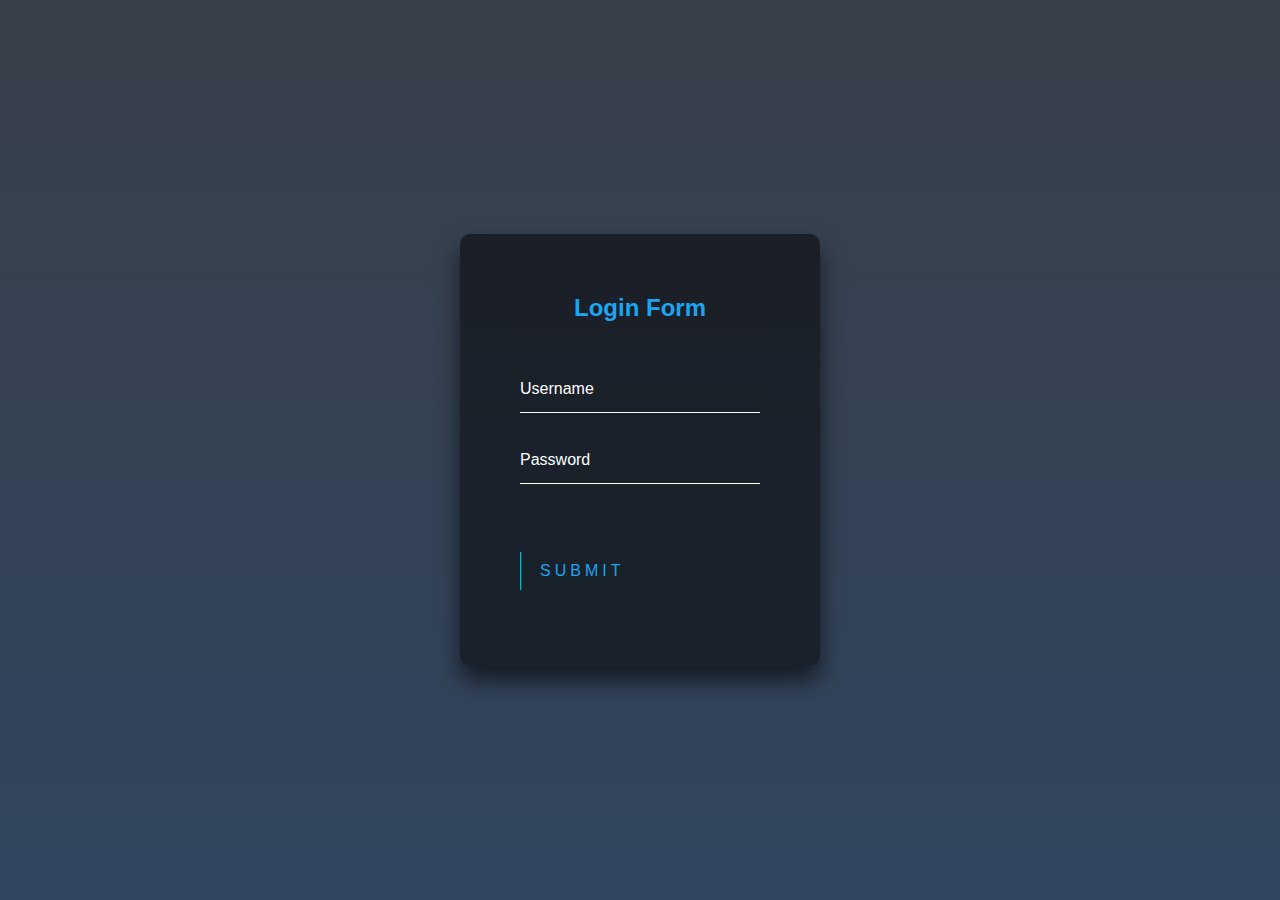
<file: Animated_Login/form.html>
<html lang="en">
<head>
   <meta charset="UTF-8">
   <meta http-equiv="X-UA-Compatible" content="IE=edge">
   <meta name="viewport" content="width=device-width, initial-scale=1.0">
   <link rel="stylesheet" href="form.css">
   <title>Animated Login Form</title>
</head>
<body>
   <div class="login-box">
      <h2>Login Form</h2>
      <form>
         <div class="user-box">
            <input type="text" name="username" required>
            <label>Username</label>
         </div>
         <div class="user-box">
            <input type="password" name="password">
            <label>Password</label>
         </div>
         <a href="#">
            <span></span>
            <span></span>
            <span></span>
            <span></span>
            Submit
         </a>
      </form>
   </div>
</body>
</html>
</file>
<file: Animated_Login/form.css>
html{
      height: 100%;
   }


   body{
      margin: 0;
      padding: 0;
      font-family: sans-serif;
      background: linear-gradient(#393f4a, #30455e);
   }


   .login-box{
      position: absolute;
      top: 50%;
      left: 50%;
      width: 360px;
      padding: 60px;
      transform: translate(-50%, -50%);
      background: rgba(0, 0, 0, .5);
      box-sizing: border-box;
      box-shadow: 0 15px 25px rgba(0, 0, 0, .6);
      border-radius: 10px;
   }


   .login-box h2{
      margin: 0 0 2em;
      padding: 0;
      color: #1da4f2;
      text-align: center;
   }


   .login-box .user-box{
      position: relative;
   }


   .login-box .user-box input{
      padding: 10px 0;
      font-size: 19px;
      color: #fff;
      margin-bottom: 28px;
      border: none;
      border-bottom: 1px solid #fff;
      width: 100%;
      outline: none;
      background: transparent;
   }


   .login-box .user-box label{
      position: absolute;
      top: 0;
      left: 0;
      padding: 10px 0;
      font-size: 16px;
      color: #fff;
      pointer-events: none;
      transition: .5s;
   }


   .login-box .user-box input:focus~label,
   .login-box.user-box input:valid~ label{
      top: -20px;
      left: 0;
      color: #1da4f2;
      font-size: 1em;
      border-radius: 1rem;
   }


   .login-box form a{
      position: relative;
      display: inline-block;
      padding: 10px 20px;
      color: #1da4f2;
      font-size: 16px;
      text-decoration: none;
      text-transform: uppercase;
      overflow: hidden;
      transition: 0.5s;
      margin-top: 40px;
      letter-spacing: 4px;
   }

   
   .login-box a:hover{
      background: #1da4f2;
      color: #fff;
      border-radius: 5px;
      box-shadow: 0 0 5px #1da4f2,
                  0 0 25px #1da4f2,
                  0 0 50px #1da4f2,
                  0 0 100px #1da4f2;
   }


   .login-box a span{
      position: absolute;
      display: block;
   }


   .login-box a span:nth-child(1){
      top: 0;
      left: -100%;
      width: 100%;
      height: 2px;
      background: linear-gradient(90deg, transparent, #1da4f2);
      animation: btn-anim1 .5s linear infinite;
   }


   @keyframes btn-anim1{
      0%{
         left: -100%;
      }
      50%, 100%{
         left: 100%;
      }
   }


   .login-box a span:nth-child(2){
      top: -100%;
      right: 0;
      width: 2px;
      height: 100%;
      background: linear-gradient(180deg, transparent, #1da4f2);
      animation: anim2 1s linear infinite;
      animation-delay: .25s;
   }
   
   
   @keyframes btn-anim2{
      0%{
         top: -100%;
      }
      50%, 100%{
         top: 100%;
      }
   }


   .login-box a span:nth-child(3){
      bottom: 0;
      right: -100%;
      height: 2px;
      background: linear-gradient(270deg, transparent, #03e9f4);
      animation: anim3 1s linear infinite;
      animation-delay: .5s;
   }
   @keyframes btn-anim2{
      0%{
         right: -100%;
      }
      50%, 100%{
         right: 100%;
      }
   }
   .login-box a span:nth-child(4){
      bottom: -100%;
      left: 0;
      height: 100px;
      width: 2px;
      background: linear-gradient(270deg, transparent, #03e9f4);
      animation: anim4 1s linear infinite;
      animation-delay: .75s;
   }
   @keyframes btn-anim2{
      0%{
         bottom: -100%;
      }
      50%, 100%{
         bottom: 100%;
      }
   }
</file>
